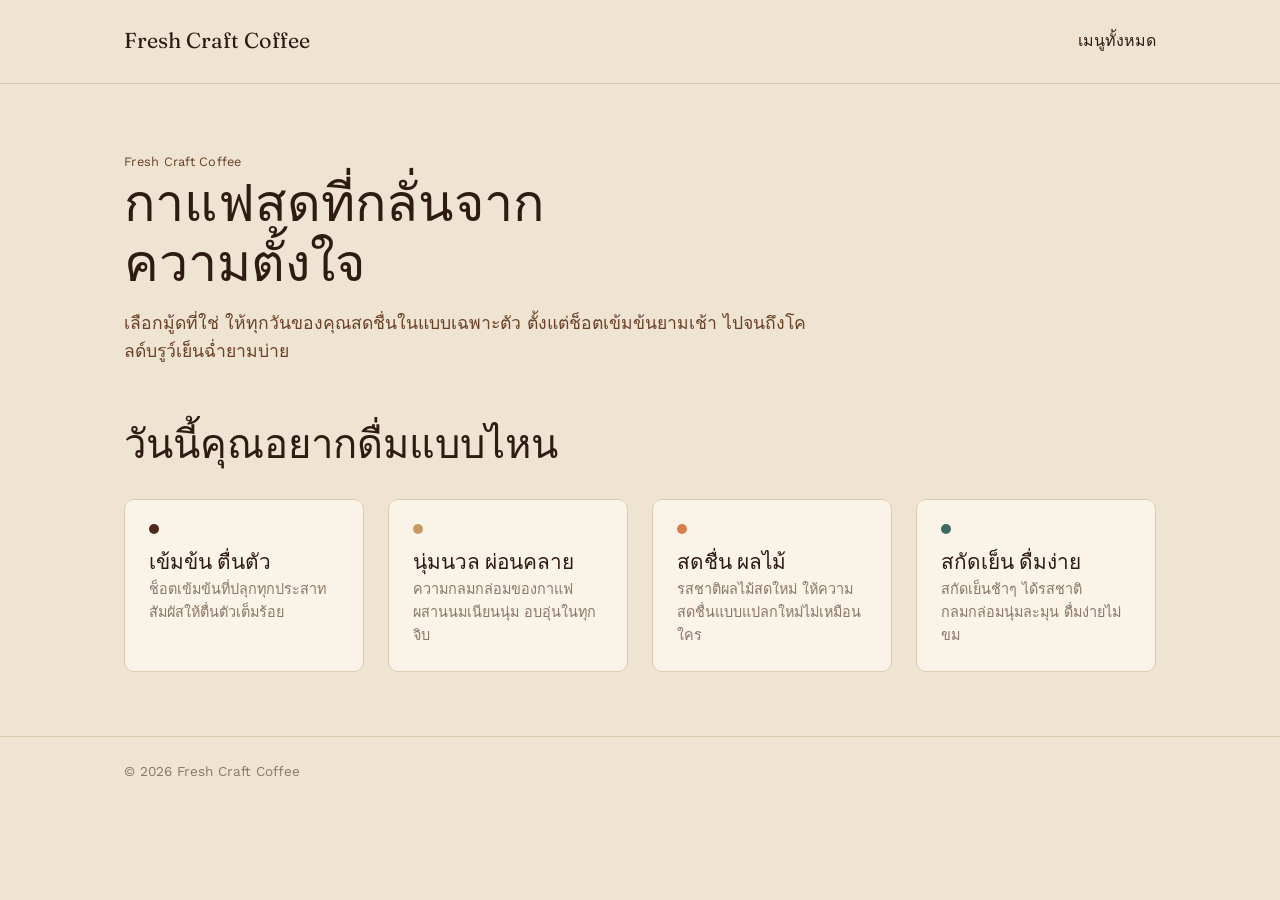
<file: index.html>
<!DOCTYPE html>
<html lang="th">
<head>
  <meta charset="UTF-8">
  <meta name="viewport" content="width=device-width, initial-scale=1.0">
  <title>Fresh Craft Coffee — กาแฟสดตามอารมณ์ของวัน</title>
  <meta name="description" content="Fresh Craft Coffee กาแฟสดที่กลั่นจากความตั้งใจ เลือกมู้ดที่ใช่ให้ทุกวันของคุณสดชื่นในแบบเฉพาะตัว">
  <link rel="stylesheet" href="style.css">
</head>
<body>

  <header class="site-header">
    <div class="container">
      <a href="index.html" class="brand-mark">Fresh Craft Coffee</a>
      <nav>
        <a href="product.html">เมนูทั้งหมด</a>
      </nav>
    </div>
  </header>

  <main>
    <section class="hero">
      <div class="container">
        <span class="eyebrow">Fresh Craft Coffee</span>
        <h1>กาแฟสดที่กลั่นจากความตั้งใจ</h1>
        <p>เลือกมู้ดที่ใช่ ให้ทุกวันของคุณสดชื่นในแบบเฉพาะตัว ตั้งแต่ช็อตเข้มข้นยามเช้า ไปจนถึงโคลด์บรูว์เย็นฉ่ำยามบ่าย</p>
      </div>
    </section>

    <section aria-labelledby="mood-heading">
      <div class="container">
        <h2 id="mood-heading">วันนี้คุณอยากดื่มแบบไหน</h2>

        <div class="mood-grid">
          <a class="mood-card" data-mood="espresso" href="product.html?mood=espresso">
            <span class="mood-card__dot"></span>
            <h3 class="mood-card__title">เข้มข้น ตื่นตัว</h3>
            <p class="mood-card__desc">ช็อตเข้มข้นที่ปลุกทุกประสาทสัมผัสให้ตื่นตัวเต็มร้อย</p>
          </a>

          <a class="mood-card" data-mood="latte" href="product.html?mood=latte">
            <span class="mood-card__dot"></span>
            <h3 class="mood-card__title">นุ่มนวล ผ่อนคลาย</h3>
            <p class="mood-card__desc">ความกลมกล่อมของกาแฟผสานนมเนียนนุ่ม อบอุ่นในทุกจิบ</p>
          </a>

          <a class="mood-card" data-mood="fruity" href="product.html?mood=fruity">
            <span class="mood-card__dot"></span>
            <h3 class="mood-card__title">สดชื่น ผลไม้</h3>
            <p class="mood-card__desc">รสชาติผลไม้สดใหม่ ให้ความสดชื่นแบบแปลกใหม่ไม่เหมือนใคร</p>
          </a>

          <a class="mood-card" data-mood="coldbrew" href="product.html?mood=coldbrew">
            <span class="mood-card__dot"></span>
            <h3 class="mood-card__title">สกัดเย็น ดื่มง่าย</h3>
            <p class="mood-card__desc">สกัดเย็นช้าๆ ได้รสชาติกลมกล่อมนุ่มละมุน ดื่มง่ายไม่ขม</p>
          </a>
        </div>
      </div>
    </section>
  </main>

  <footer class="site-footer">
    <div class="container">
      &copy; 2026 Fresh Craft Coffee
    </div>
  </footer>

</body>
</html>
</file>
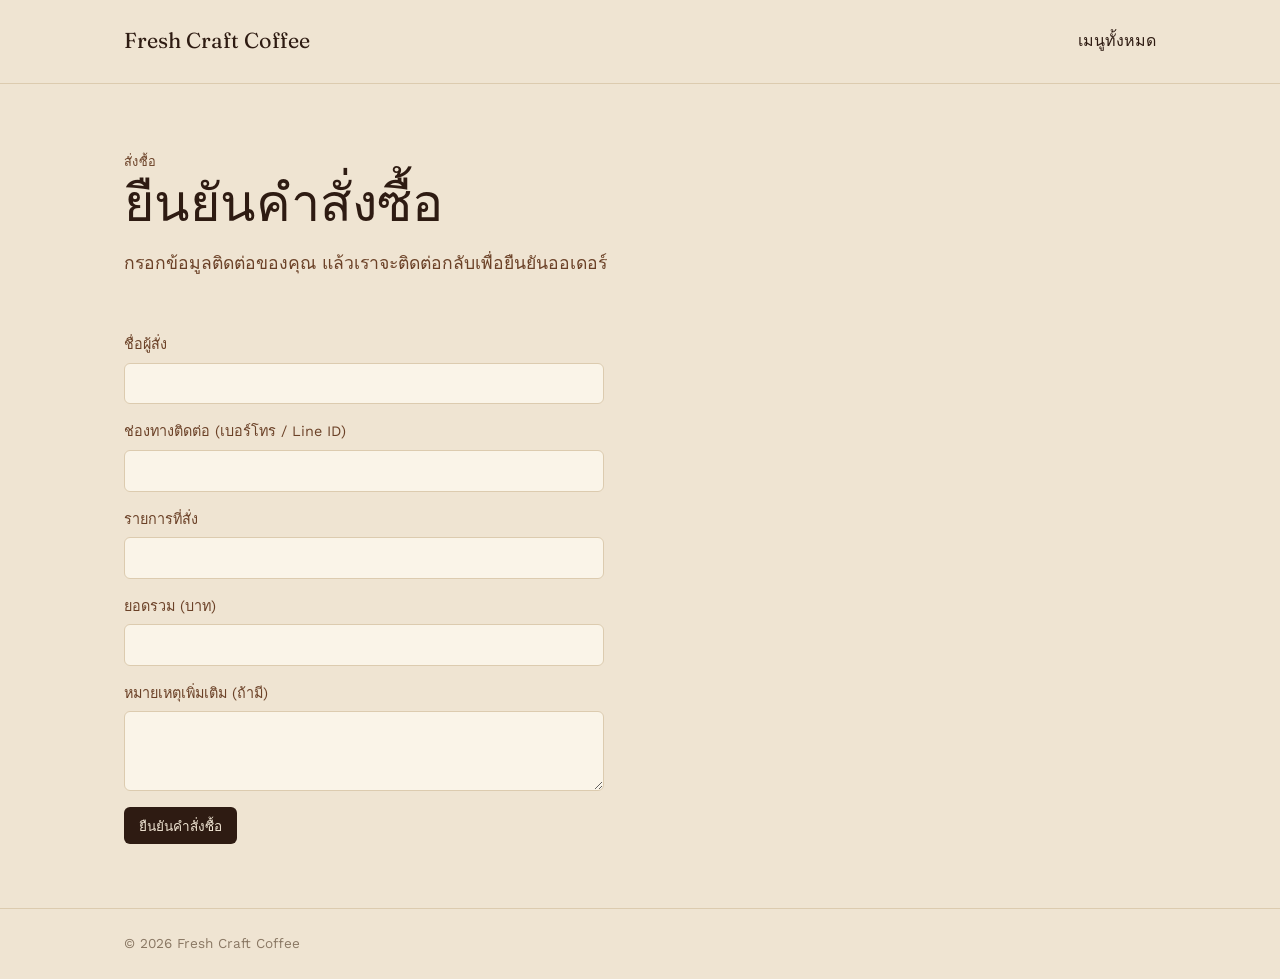
<file: order.html>
<!DOCTYPE html>
<html lang="th">
<head>
  <meta charset="UTF-8">
  <meta name="viewport" content="width=device-width, initial-scale=1.0">
  <title>ยืนยันคำสั่งซื้อ — Fresh Craft Coffee</title>
  <meta name="description" content="กรอกข้อมูลเพื่อยืนยันคำสั่งซื้อกาแฟสด Fresh Craft Coffee">
  <link rel="stylesheet" href="style.css">
</head>
<body>

  <header class="site-header">
    <div class="container">
      <a href="index.html" class="brand-mark">Fresh Craft Coffee</a>
      <nav>
        <a href="product.html">เมนูทั้งหมด</a>
      </nav>
    </div>
  </header>

  <main>
    <section class="hero">
      <div class="container">
        <span class="eyebrow">สั่งซื้อ</span>
        <h1>ยืนยันคำสั่งซื้อ</h1>
        <p>กรอกข้อมูลติดต่อของคุณ แล้วเราจะติดต่อกลับเพื่อยืนยันออเดอร์</p>
      </div>
    </section>

    <section>
      <div class="container">
        <form id="orderForm" class="order-form" novalidate>
          <div class="form-field">
            <label for="customerName">ชื่อผู้สั่ง</label>
            <input type="text" id="customerName" name="customerName" required autocomplete="name">
          </div>

          <div class="form-field">
            <label for="contact">ช่องทางติดต่อ (เบอร์โทร / Line ID)</label>
            <input type="text" id="contact" name="contact" required autocomplete="tel">
          </div>

          <div class="form-field">
            <label for="items">รายการที่สั่ง</label>
            <input type="text" id="items" name="items" required>
          </div>

          <div class="form-field">
            <label for="total">ยอดรวม (บาท)</label>
            <input type="text" id="total" name="total" required inputmode="numeric">
          </div>

          <div class="form-field">
            <label for="note">หมายเหตุเพิ่มเติม (ถ้ามี)</label>
            <textarea id="note" name="note" rows="3"></textarea>
          </div>

          <button type="submit" class="btn">ยืนยันคำสั่งซื้อ</button>
        </form>
      </div>
    </section>
  </main>

  <footer class="site-footer">
    <div class="container">
      &copy; 2026 Fresh Craft Coffee
    </div>
  </footer>

  <script src="script.js"></script>
</body>
</html>
</file>
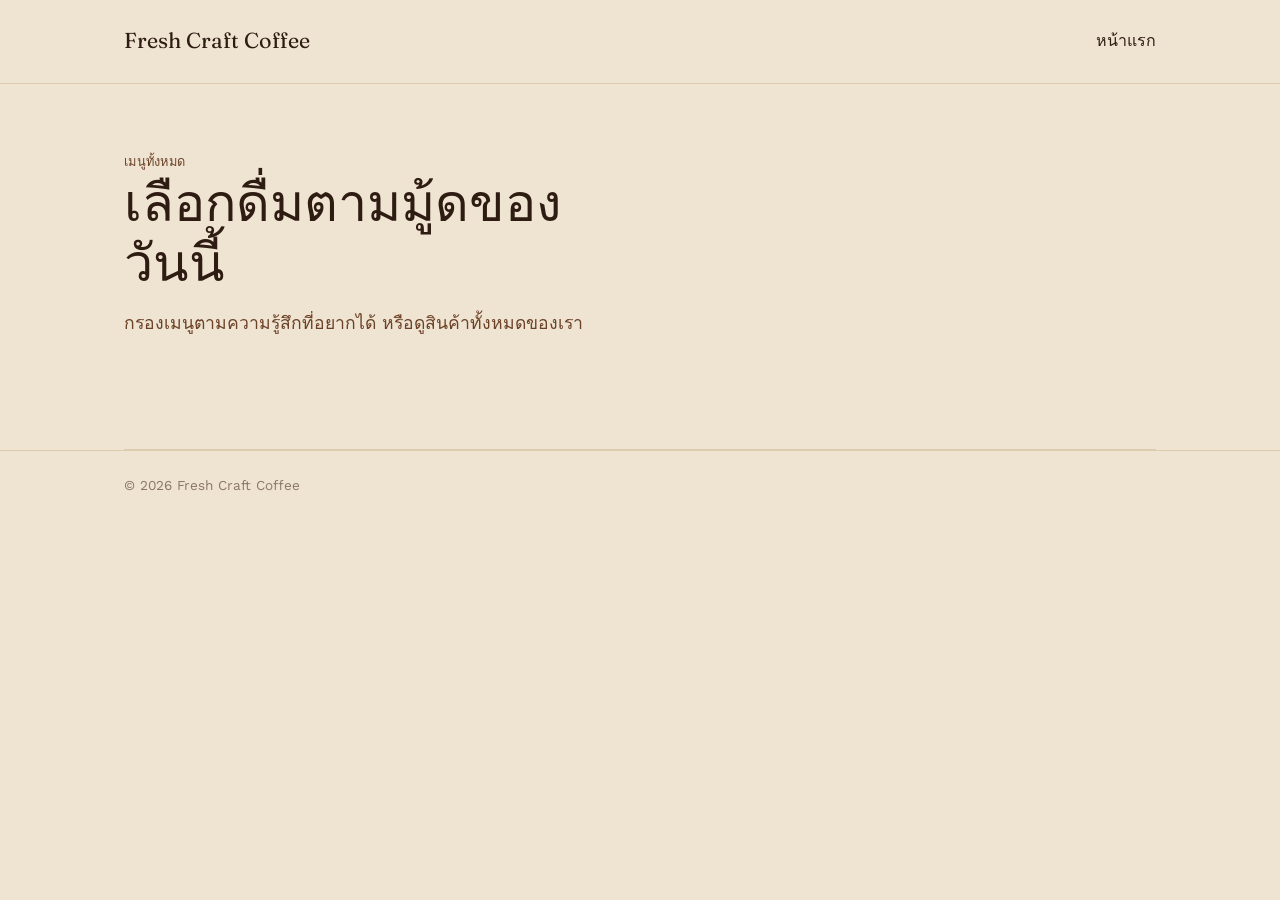
<file: product.html>
<!DOCTYPE html>
<html lang="th">
<head>
  <meta charset="UTF-8">
  <meta name="viewport" content="width=device-width, initial-scale=1.0">
  <title>เมนูทั้งหมด — Fresh Craft Coffee</title>
  <meta name="description" content="เลือกเมนูกาแฟสด Fresh Craft Coffee ตามมู้ดที่ใช่สำหรับคุณ">
  <link rel="stylesheet" href="style.css">
</head>
<body>

  <header class="site-header">
    <div class="container">
      <a href="index.html" class="brand-mark">Fresh Craft Coffee</a>
      <nav>
        <a href="index.html">หน้าแรก</a>
      </nav>
    </div>
  </header>

  <main>
    <section class="hero">
      <div class="container">
        <span class="eyebrow">เมนูทั้งหมด</span>
        <h1>เลือกดื่มตามมู้ดของวันนี้</h1>
        <p>กรองเมนูตามความรู้สึกที่อยากได้ หรือดูสินค้าทั้งหมดของเรา</p>
      </div>
    </section>

    <section>
      <div class="container">
        <div id="filter-bar" class="mood-nav" role="tablist" aria-label="กรองตามมู้ด"></div>
        <div id="product-list"></div>
      </div>
    </section>
  </main>

  <footer class="site-footer">
    <div class="container">
      &copy; 2026 Fresh Craft Coffee
    </div>
  </footer>

  <script src="script.js"></script>
</body>
</html>
</file>
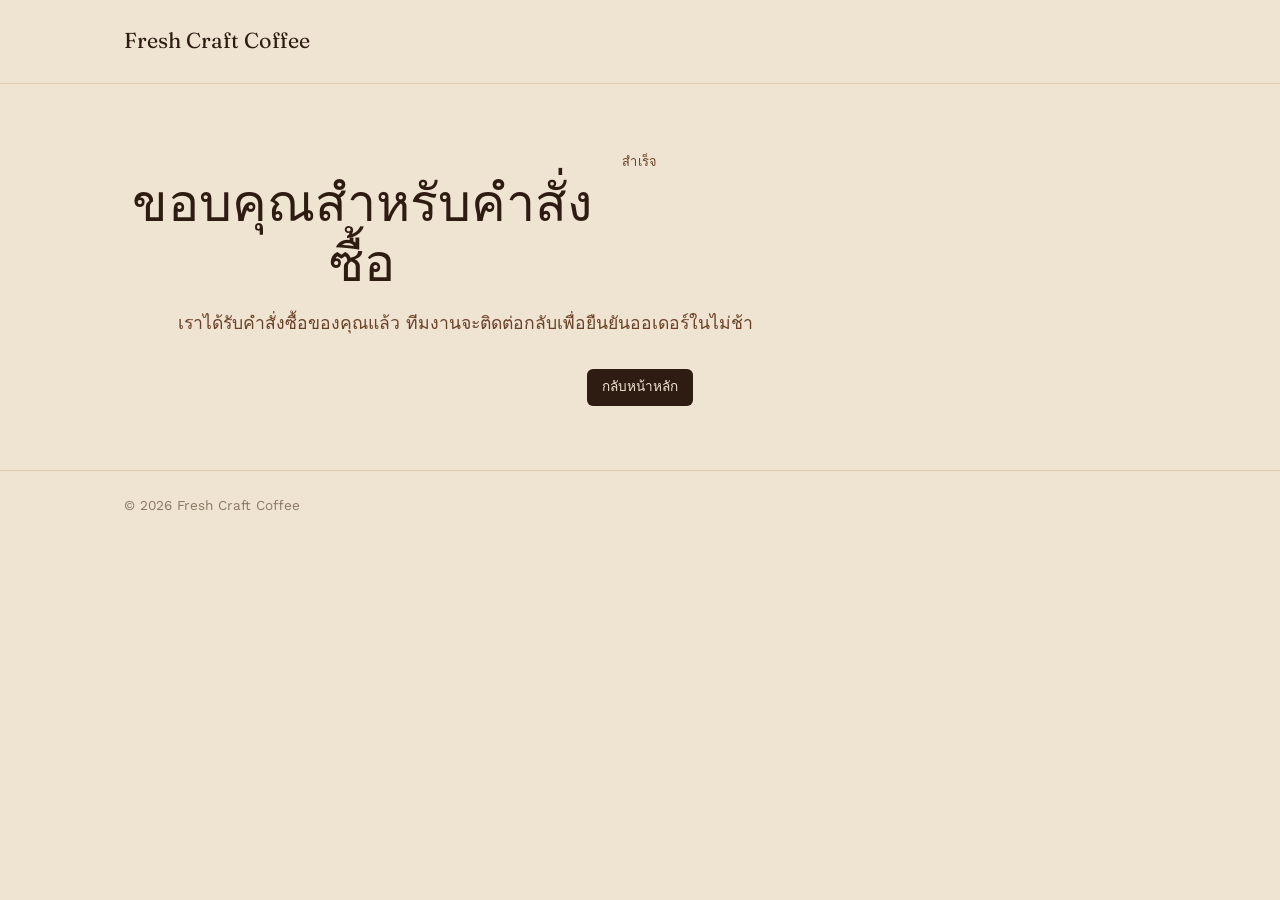
<file: thankyou.html>
<!DOCTYPE html>
<html lang="th">
<head>
  <meta charset="UTF-8">
  <meta name="viewport" content="width=device-width, initial-scale=1.0">
  <title>ขอบคุณสำหรับคำสั่งซื้อ — Fresh Craft Coffee</title>
  <link rel="stylesheet" href="style.css">
</head>
<body>

  <header class="site-header">
    <div class="container">
      <a href="index.html" class="brand-mark">Fresh Craft Coffee</a>
    </div>
  </header>

  <main>
    <section class="hero thankyou">
      <div class="container">
        <span class="eyebrow">สำเร็จ</span>
        <h1>ขอบคุณสำหรับคำสั่งซื้อ</h1>
        <p>เราได้รับคำสั่งซื้อของคุณแล้ว ทีมงานจะติดต่อกลับเพื่อยืนยันออเดอร์ในไม่ช้า</p>
        <a href="index.html" class="btn">กลับหน้าหลัก</a>
      </div>
    </section>
  </main>

  <footer class="site-footer">
    <div class="container">
      &copy; 2026 Fresh Craft Coffee
    </div>
  </footer>

</body>
</html>
</file>
<file: style.css>
/* ==========================================================================
   Fresh Craft Coffee — Stylesheet
   Palette: คั่วอ่อนถึงคั่วเข้ม (cream → roast → espresso)
   ========================================================================== */

@import url('https://fonts.googleapis.com/css2?family=Fraunces:opsz,wght@9..144,400;9..144,500;9..144,600&family=Work+Sans:wght@400;500;600&display=swap');

:root {
  /* Color tokens */
  --color-cream:        #EFE4D2;  /* พื้นหลังหลัก โทนกระดาษคราฟท์ */
  --color-surface:      #FAF4E8;  /* พื้นผิวการ์ด/บล็อก */
  --color-espresso:     #2E1B12;  /* น้ำตาลเข้มเกือบดำ ใช้เป็นสีตัวอักษรหลัก */
  --color-roast:        #6B4127;  /* น้ำตาลคั่วกลาง ใช้กับ border, ป้ายกำกับ */
  --color-caramel:      #BD7A34;  /* คาราเมล ใช้เป็นสี accent/CTA */
  --color-muted:        #8A7864;  /* ข้อความรอง */
  --color-line:         #DCCBAF; /* เส้นแบ่ง */

  /* Mood accents */
  --mood-espresso:      #4A2B1B;
  --mood-latte:         #C79A63;
  --mood-fruity:        #D97D4C;
  --mood-coldbrew:      #3E6B63;

  /* Typography */
  --font-display: 'Fraunces', Georgia, serif;
  --font-body: 'Work Sans', -apple-system, BlinkMacSystemFont, sans-serif;

  --step-0: 1rem;
  --step-1: 1.25rem;
  --step-2: 1.75rem;
  --step-3: 2.5rem;
  --step-4: 3.25rem;

  --radius-s: 6px;
  --radius-m: 10px;

  --space-1: 0.5rem;
  --space-2: 1rem;
  --space-3: 1.5rem;
  --space-4: 2.5rem;
  --space-5: 4rem;
}

/* --------------------------------------------------------------------------
   Reset & base
   -------------------------------------------------------------------------- */
*, *::before, *::after { box-sizing: border-box; }

html { -webkit-text-size-adjust: 100%; }

body {
  margin: 0;
  background-color: var(--color-cream);
  color: var(--color-espresso);
  font-family: var(--font-body);
  font-size: var(--step-0);
  line-height: 1.6;
  -webkit-font-smoothing: antialiased;
}

img { max-width: 100%; display: block; }

a {
  color: inherit;
  text-decoration: none;
}

/* --------------------------------------------------------------------------
   Typography
   -------------------------------------------------------------------------- */
h1, h2, h3 {
  font-family: var(--font-display);
  color: var(--color-espresso);
  line-height: 1.15;
  margin: 0 0 var(--space-2);
  font-weight: 500;
}

h1 { font-size: var(--step-4); }
h2 { font-size: var(--step-3); }
h3 { font-size: var(--step-2); }

p { margin: 0 0 var(--space-2); max-width: 62ch; }

.eyebrow {
  font-family: var(--font-body);
  font-size: 0.8rem;
  color: var(--color-roast);
  letter-spacing: 0.02em;
}

/* --------------------------------------------------------------------------
   Layout shell
   -------------------------------------------------------------------------- */
.container {
  width: 100%;
  max-width: 1080px;
  margin-inline: auto;
  padding-inline: var(--space-3);
}

.site-header {
  padding: var(--space-3) 0;
  border-bottom: 1px solid var(--color-line);
}

.site-header .container {
  display: flex;
  align-items: center;
  justify-content: space-between;
  gap: var(--space-2);
}

.brand-mark {
  font-family: var(--font-display);
  font-size: 1.35rem;
  color: var(--color-espresso);
}

.hero {
  padding: var(--space-5) 0 var(--space-4);
}

.hero h1 {
  max-width: 14ch;
}

.hero p {
  color: var(--color-roast);
  font-size: 1.1rem;
}

/* --------------------------------------------------------------------------
   Mood grid (หน้า index — การ์ดแนะนำ 4 mood)
   -------------------------------------------------------------------------- */
.mood-grid {
  display: grid;
  grid-template-columns: repeat(auto-fit, minmax(220px, 1fr));
  gap: var(--space-3);
  padding: var(--space-2) 0 var(--space-5);
}

.mood-card {
  display: block;
  padding: var(--space-3);
  border: 1px solid var(--color-line);
  border-radius: var(--radius-m);
  background: var(--color-surface);
  transition: border-color 0.15s ease, transform 0.15s ease;
}

.mood-card:hover {
  border-color: var(--color-roast);
  transform: translateY(-2px);
}

.mood-card__dot {
  display: inline-block;
  width: 10px;
  height: 10px;
  border-radius: 50%;
  margin-bottom: var(--space-1);
  background: var(--dot-color, var(--color-caramel));
}

.mood-card[data-mood="espresso"] { --dot-color: var(--mood-espresso); }
.mood-card[data-mood="latte"]    { --dot-color: var(--mood-latte); }
.mood-card[data-mood="fruity"]   { --dot-color: var(--mood-fruity); }
.mood-card[data-mood="coldbrew"] { --dot-color: var(--mood-coldbrew); }

.mood-card__title {
  font-family: var(--font-display);
  font-size: 1.3rem;
  margin: 0 0 0.25rem;
}

.mood-card__desc {
  color: var(--color-muted);
  font-size: 0.9rem;
  margin: 0;
}

/* --------------------------------------------------------------------------
   สถานะของรายการสินค้า (ใช้จาก script.js)
   -------------------------------------------------------------------------- */
.loading-msg,
.empty-msg {
  color: var(--color-muted);
  font-size: 0.95rem;
  padding: var(--space-3) 0;
}

/* --------------------------------------------------------------------------
   Order form (order.html)
   -------------------------------------------------------------------------- */
.order-form {
  display: flex;
  flex-direction: column;
  gap: var(--space-2);
  max-width: 480px;
  padding-bottom: var(--space-5);
}

.form-field {
  display: flex;
  flex-direction: column;
  gap: 0.4rem;
}

.form-field label {
  font-size: 0.9rem;
  color: var(--color-roast);
}

.form-field input,
.form-field textarea {
  font-family: var(--font-body);
  font-size: 1rem;
  padding: 0.65em 0.8em;
  border: 1px solid var(--color-line);
  border-radius: var(--radius-s);
  background: var(--color-surface);
  color: var(--color-espresso);
}

.form-field input:focus,
.form-field textarea:focus {
  border-color: var(--color-roast);
  outline: none;
}

.order-form .btn {
  align-self: flex-start;
  border: none;
}

.order-form .btn:disabled {
  opacity: 0.6;
  cursor: not-allowed;
}

/* --------------------------------------------------------------------------
   Thank-you page (thankyou.html)
   -------------------------------------------------------------------------- */
.hero.thankyou {
  text-align: center;
  padding-bottom: var(--space-5);
}

.hero.thankyou .btn {
  display: inline-block;
  margin-top: var(--space-2);
}

/* --------------------------------------------------------------------------
   Orders table (admin.html)
   -------------------------------------------------------------------------- */
.table-wrap {
  overflow-x: auto;
  padding-bottom: var(--space-5);
}

#ordersTable {
  width: 100%;
  border-collapse: collapse;
  font-size: 0.9rem;
  min-width: 640px;
}

#ordersTable th,
#ordersTable td {
  text-align: left;
  padding: 0.7em 0.9em;
  border-bottom: 1px solid var(--color-line);
  white-space: nowrap;
}

#ordersTable thead th {
  font-family: var(--font-display);
  font-weight: 500;
  color: var(--color-espresso);
  border-bottom: 2px solid var(--color-roast);
}

#ordersTable tbody tr:hover {
  background: var(--color-surface);
}

/* --------------------------------------------------------------------------
   Mood filter / tabs
   -------------------------------------------------------------------------- */
.mood-nav {
  display: flex;
  flex-wrap: wrap;
  gap: var(--space-1);
  padding: var(--space-2) 0 var(--space-4);
  border-bottom: 1px solid var(--color-line);
}

.mood-chip {
  display: inline-flex;
  align-items: center;
  gap: 0.4em;
  padding: 0.5em 1em;
  border: 1px solid var(--color-line);
  border-radius: 999px;
  font-size: 0.9rem;
  color: var(--color-roast);
  background: var(--color-surface);
  cursor: pointer;
  transition: border-color 0.15s ease, color 0.15s ease;
}

.mood-chip::before {
  content: '';
  width: 8px;
  height: 8px;
  border-radius: 50%;
  background: var(--dot-color, var(--color-caramel));
}

.mood-chip[data-mood="espresso"] { --dot-color: var(--mood-espresso); }
.mood-chip[data-mood="latte"]    { --dot-color: var(--mood-latte); }
.mood-chip[data-mood="fruity"]   { --dot-color: var(--mood-fruity); }
.mood-chip[data-mood="coldbrew"] { --dot-color: var(--mood-coldbrew); }

.mood-chip:hover,
.mood-chip[aria-selected="true"] {
  border-color: var(--color-roast);
  color: var(--color-espresso);
}

/* --------------------------------------------------------------------------
   Product grid
   -------------------------------------------------------------------------- */
.product-grid {
  display: grid;
  grid-template-columns: repeat(auto-fill, minmax(240px, 1fr));
  gap: var(--space-3);
  padding: var(--space-4) 0 var(--space-5);
}

.product-card {
  background: var(--color-surface);
  border: 1px solid var(--color-line);
  border-radius: var(--radius-m);
  overflow: hidden;
  display: flex;
  flex-direction: column;
}

.product-card__image {
  aspect-ratio: 4 / 3;
  background-color: var(--color-cream);
  overflow: hidden;
}

.product-card__image img {
  width: 100%;
  height: 100%;
  object-fit: cover;
}

.product-card__body {
  padding: var(--space-2) var(--space-2) var(--space-3);
  display: flex;
  flex-direction: column;
  gap: 0.5rem;
  flex: 1;
}

.product-card__mood {
  font-size: 0.75rem;
  color: var(--color-roast);
  display: inline-flex;
  align-items: center;
  gap: 0.4em;
}

.product-card__mood::before {
  content: '';
  width: 7px;
  height: 7px;
  border-radius: 50%;
  background: var(--dot-color, var(--color-caramel));
}

.product-card[data-mood="espresso"] .product-card__mood { --dot-color: var(--mood-espresso); }
.product-card[data-mood="latte"] .product-card__mood    { --dot-color: var(--mood-latte); }
.product-card[data-mood="fruity"] .product-card__mood   { --dot-color: var(--mood-fruity); }
.product-card[data-mood="coldbrew"] .product-card__mood { --dot-color: var(--mood-coldbrew); }

.product-card__name {
  font-family: var(--font-display);
  font-size: 1.15rem;
  color: var(--color-espresso);
}

.product-card__desc {
  font-size: 0.9rem;
  color: var(--color-muted);
  margin: 0;
}

.product-card__footer {
  margin-top: auto;
  display: flex;
  align-items: center;
  justify-content: space-between;
  padding-top: var(--space-1);
}

.product-card__price {
  font-family: var(--font-display);
  font-size: 1.1rem;
  color: var(--color-espresso);
}

.product-card__price::after {
  content: ' บาท';
  font-family: var(--font-body);
  font-size: 0.75rem;
  color: var(--color-muted);
}

.btn {
  display: inline-block;
  padding: 0.55em 1.1em;
  background: var(--color-espresso);
  color: var(--color-cream);
  border: none;
  border-radius: var(--radius-s);
  font-family: var(--font-body);
  font-size: 0.85rem;
  cursor: pointer;
  transition: background 0.15s ease;
}

.btn:hover { background: var(--color-roast); }

/* --------------------------------------------------------------------------
   Footer
   -------------------------------------------------------------------------- */
.site-footer {
  border-top: 1px solid var(--color-line);
  padding: var(--space-3) 0;
  color: var(--color-muted);
  font-size: 0.85rem;
}

/* --------------------------------------------------------------------------
   Responsive
   -------------------------------------------------------------------------- */
@media (max-width: 640px) {
  :root {
    --step-4: 2.4rem;
    --step-3: 1.8rem;
    --step-2: 1.4rem;
  }

  .site-header .container { flex-wrap: wrap; }
  .product-grid { grid-template-columns: repeat(auto-fill, minmax(160px, 1fr)); gap: var(--space-2); }
  .container { padding-inline: var(--space-2); }
}

/* --------------------------------------------------------------------------
   Accessibility
   -------------------------------------------------------------------------- */
:focus-visible {
  outline: 2px solid var(--color-caramel);
  outline-offset: 2px;
}

@media (prefers-reduced-motion: reduce) {
  * { transition: none !important; animation: none !important; }
}
/* ==========================================================================
   Fresh Craft Coffee — Stylesheet
   Palette: คั่วอ่อนถึงคั่วเข้ม (cream → roast → espresso)
   ========================================================================== */

@import url('https://fonts.googleapis.com/css2?family=Fraunces:opsz,wght@9..144,400;9..144,500;9..144,600&family=Work+Sans:wght@400;500;600&display=swap');

:root {
  /* Color tokens */
  --color-cream:        #EFE4D2;  /* พื้นหลังหลัก โทนกระดาษคราฟท์ */
  --color-surface:      #FAF4E8;  /* พื้นผิวการ์ด/บล็อก */
  --color-espresso:     #2E1B12;  /* น้ำตาลเข้มเกือบดำ ใช้เป็นสีตัวอักษรหลัก */
  --color-roast:        #6B4127;  /* น้ำตาลคั่วกลาง ใช้กับ border, ป้ายกำกับ */
  --color-caramel:      #BD7A34;  /* คาราเมล ใช้เป็นสี accent/CTA */
  --color-muted:        #8A7864;  /* ข้อความรอง */
  --color-line:         #DCCBAF; /* เส้นแบ่ง */

  /* Mood accents */
  --mood-espresso:      #4A2B1B;
  --mood-latte:         #C79A63;
  --mood-fruity:        #D97D4C;
  --mood-coldbrew:      #3E6B63;

  /* Typography */
  --font-display: 'Fraunces', Georgia, serif;
  --font-body: 'Work Sans', -apple-system, BlinkMacSystemFont, sans-serif;

  --step-0: 1rem;
  --step-1: 1.25rem;
  --step-2: 1.75rem;
  --step-3: 2.5rem;
  --step-4: 3.25rem;

  --radius-s: 6px;
  --radius-m: 10px;

  --space-1: 0.5rem;
  --space-2: 1rem;
  --space-3: 1.5rem;
  --space-4: 2.5rem;
  --space-5: 4rem;
}

/* --------------------------------------------------------------------------
   Reset & base
   -------------------------------------------------------------------------- */
*, *::before, *::after { box-sizing: border-box; }

html { -webkit-text-size-adjust: 100%; }

body {
  margin: 0;
  background-color: var(--color-cream);
  color: var(--color-espresso);
  font-family: var(--font-body);
  font-size: var(--step-0);
  line-height: 1.6;
  -webkit-font-smoothing: antialiased;
}

img { max-width: 100%; display: block; }

a {
  color: inherit;
  text-decoration: none;
}

/* --------------------------------------------------------------------------
   Typography
   -------------------------------------------------------------------------- */
h1, h2, h3 {
  font-family: var(--font-display);
  color: var(--color-espresso);
  line-height: 1.15;
  margin: 0 0 var(--space-2);
  font-weight: 500;
}

h1 { font-size: var(--step-4); }
h2 { font-size: var(--step-3); }
h3 { font-size: var(--step-2); }

p { margin: 0 0 var(--space-2); max-width: 62ch; }

.eyebrow {
  font-family: var(--font-body);
  font-size: 0.8rem;
  color: var(--color-roast);
  letter-spacing: 0.02em;
}

/* --------------------------------------------------------------------------
   Layout shell
   -------------------------------------------------------------------------- */
.container {
  width: 100%;
  max-width: 1080px;
  margin-inline: auto;
  padding-inline: var(--space-3);
}

.site-header {
  padding: var(--space-3) 0;
  border-bottom: 1px solid var(--color-line);
}

.site-header .container {
  display: flex;
  align-items: center;
  justify-content: space-between;
  gap: var(--space-2);
}

.brand-mark {
  font-family: var(--font-display);
  font-size: 1.35rem;
  color: var(--color-espresso);
}

.hero {
  padding: var(--space-5) 0 var(--space-4);
}

.hero h1 {
  max-width: 14ch;
}

.hero p {
  color: var(--color-roast);
  font-size: 1.1rem;
}

/* --------------------------------------------------------------------------
   Mood grid (หน้า index — การ์ดแนะนำ 4 mood)
   -------------------------------------------------------------------------- */
.mood-grid {
  display: grid;
  grid-template-columns: repeat(auto-fit, minmax(220px, 1fr));
  gap: var(--space-3);
  padding: var(--space-2) 0 var(--space-5);
}

.mood-card {
  display: block;
  padding: var(--space-3);
  border: 1px solid var(--color-line);
  border-radius: var(--radius-m);
  background: var(--color-surface);
  transition: border-color 0.15s ease, transform 0.15s ease;
}

.mood-card:hover {
  border-color: var(--color-roast);
  transform: translateY(-2px);
}

.mood-card__dot {
  display: inline-block;
  width: 10px;
  height: 10px;
  border-radius: 50%;
  margin-bottom: var(--space-1);
  background: var(--dot-color, var(--color-caramel));
}

.mood-card[data-mood="espresso"] { --dot-color: var(--mood-espresso); }
.mood-card[data-mood="latte"]    { --dot-color: var(--mood-latte); }
.mood-card[data-mood="fruity"]   { --dot-color: var(--mood-fruity); }
.mood-card[data-mood="coldbrew"] { --dot-color: var(--mood-coldbrew); }

.mood-card__title {
  font-family: var(--font-display);
  font-size: 1.3rem;
  margin: 0 0 0.25rem;
}

.mood-card__desc {
  color: var(--color-muted);
  font-size: 0.9rem;
  margin: 0;
}

/* --------------------------------------------------------------------------
   สถานะของรายการสินค้า (ใช้จาก script.js)
   -------------------------------------------------------------------------- */
.loading-msg,
.empty-msg {
  color: var(--color-muted);
  font-size: 0.95rem;
  padding: var(--space-3) 0;
}

/* --------------------------------------------------------------------------
   Order form (order.html)
   -------------------------------------------------------------------------- */
.order-form {
  display: flex;
  flex-direction: column;
  gap: var(--space-2);
  max-width: 480px;
  padding-bottom: var(--space-5);
}

.form-field {
  display: flex;
  flex-direction: column;
  gap: 0.4rem;
}

.form-field label {
  font-size: 0.9rem;
  color: var(--color-roast);
}

.form-field input,
.form-field textarea {
  font-family: var(--font-body);
  font-size: 1rem;
  padding: 0.65em 0.8em;
  border: 1px solid var(--color-line);
  border-radius: var(--radius-s);
  background: var(--color-surface);
  color: var(--color-espresso);
}

.form-field input:focus,
.form-field textarea:focus {
  border-color: var(--color-roast);
  outline: none;
}

.order-form .btn {
  align-self: flex-start;
  border: none;
}

.order-form .btn:disabled {
  opacity: 0.6;
  cursor: not-allowed;
}

/* --------------------------------------------------------------------------
   Thank-you page (thankyou.html)
   -------------------------------------------------------------------------- */
.hero.thankyou {
  text-align: center;
  padding-bottom: var(--space-5);
}

.hero.thankyou .btn {
  display: inline-block;
  margin-top: var(--space-2);
}

/* --------------------------------------------------------------------------
   Orders table (admin.html)
   -------------------------------------------------------------------------- */
.table-wrap {
  overflow-x: auto;
  padding-bottom: var(--space-5);
}

#ordersTable {
  width: 100%;
  border-collapse: collapse;
  font-size: 0.9rem;
  min-width: 640px;
}

#ordersTable th,
#ordersTable td {
  text-align: left;
  padding: 0.7em 0.9em;
  border-bottom: 1px solid var(--color-line);
  white-space: nowrap;
}

#ordersTable thead th {
  font-family: var(--font-display);
  font-weight: 500;
  color: var(--color-espresso);
  border-bottom: 2px solid var(--color-roast);
}

#ordersTable tbody tr:hover {
  background: var(--color-surface);
}

/* --------------------------------------------------------------------------
   Mood filter / tabs
   -------------------------------------------------------------------------- */
.mood-nav {
  display: flex;
  flex-wrap: wrap;
  gap: var(--space-1);
  padding: var(--space-2) 0 var(--space-4);
  border-bottom: 1px solid var(--color-line);
}

.mood-chip {
  display: inline-flex;
  align-items: center;
  gap: 0.4em;
  padding: 0.5em 1em;
  border: 1px solid var(--color-line);
  border-radius: 999px;
  font-size: 0.9rem;
  color: var(--color-roast);
  background: var(--color-surface);
  cursor: pointer;
  transition: border-color 0.15s ease, color 0.15s ease;
}

.mood-chip::before {
  content: '';
  width: 8px;
  height: 8px;
  border-radius: 50%;
  background: var(--dot-color, var(--color-caramel));
}

.mood-chip[data-mood="espresso"] { --dot-color: var(--mood-espresso); }
.mood-chip[data-mood="latte"]    { --dot-color: var(--mood-latte); }
.mood-chip[data-mood="fruity"]   { --dot-color: var(--mood-fruity); }
.mood-chip[data-mood="coldbrew"] { --dot-color: var(--mood-coldbrew); }

.mood-chip:hover,
.mood-chip[aria-selected="true"] {
  border-color: var(--color-roast);
  color: var(--color-espresso);
}

/* --------------------------------------------------------------------------
   Product grid
   -------------------------------------------------------------------------- */
.product-grid {
  display: grid;
  grid-template-columns: repeat(auto-fill, minmax(240px, 1fr));
  gap: var(--space-3);
  padding: var(--space-4) 0 var(--space-5);
}

.product-card {
  background: var(--color-surface);
  border: 1px solid var(--color-line);
  border-radius: var(--radius-m);
  overflow: hidden;
  display: flex;
  flex-direction: column;
}

.product-card__image {
  aspect-ratio: 4 / 3;
  background-color: var(--color-cream);
  overflow: hidden;
}

.product-card__image img {
  width: 100%;
  height: 100%;
  object-fit: cover;
}

.product-card__body {
  padding: var(--space-2) var(--space-2) var(--space-3);
  display: flex;
  flex-direction: column;
  gap: 0.5rem;
  flex: 1;
}

.product-card__mood {
  font-size: 0.75rem;
  color: var(--color-roast);
  display: inline-flex;
  align-items: center;
  gap: 0.4em;
}

.product-card__mood::before {
  content: '';
  width: 7px;
  height: 7px;
  border-radius: 50%;
  background: var(--dot-color, var(--color-caramel));
}

.product-card[data-mood="espresso"] .product-card__mood { --dot-color: var(--mood-espresso); }
.product-card[data-mood="latte"] .product-card__mood    { --dot-color: var(--mood-latte); }
.product-card[data-mood="fruity"] .product-card__mood   { --dot-color: var(--mood-fruity); }
.product-card[data-mood="coldbrew"] .product-card__mood { --dot-color: var(--mood-coldbrew); }

.product-card__name {
  font-family: var(--font-display);
  font-size: 1.15rem;
  color: var(--color-espresso);
}

.product-card__desc {
  font-size: 0.9rem;
  color: var(--color-muted);
  margin: 0;
}

.product-card__footer {
  margin-top: auto;
  display: flex;
  align-items: center;
  justify-content: space-between;
  padding-top: var(--space-1);
}

.product-card__price {
  font-family: var(--font-display);
  font-size: 1.1rem;
  color: var(--color-espresso);
}

.product-card__price::after {
  content: ' บาท';
  font-family: var(--font-body);
  font-size: 0.75rem;
  color: var(--color-muted);
}

.btn {
  display: inline-block;
  padding: 0.55em 1.1em;
  background: var(--color-espresso);
  color: var(--color-cream);
  border: none;
  border-radius: var(--radius-s);
  font-family: var(--font-body);
  font-size: 0.85rem;
  cursor: pointer;
  transition: background 0.15s ease;
}

.btn:hover { background: var(--color-roast); }

/* --------------------------------------------------------------------------
   Footer
   -------------------------------------------------------------------------- */
.site-footer {
  border-top: 1px solid var(--color-line);
  padding: var(--space-3) 0;
  color: var(--color-muted);
  font-size: 0.85rem;
}

/* --------------------------------------------------------------------------
   Responsive
   -------------------------------------------------------------------------- */
@media (max-width: 640px) {
  :root {
    --step-4: 2.4rem;
    --step-3: 1.8rem;
    --step-2: 1.4rem;
  }

  .site-header .container { flex-wrap: wrap; }
  .product-grid { grid-template-columns: repeat(auto-fill, minmax(160px, 1fr)); gap: var(--space-2); }
  .container { padding-inline: var(--space-2); }
}

/* --------------------------------------------------------------------------
   Accessibility
   -------------------------------------------------------------------------- */
:focus-visible {
  outline: 2px solid var(--color-caramel);
  outline-offset: 2px;
}

@media (prefers-reduced-motion: reduce) {
  * { transition: none !important; animation: none !important; }
}
/* ==========================================================================
   Fresh Craft Coffee — Stylesheet
   Palette: คั่วอ่อนถึงคั่วเข้ม (cream → roast → espresso)
   ========================================================================== */

@import url('https://fonts.googleapis.com/css2?family=Fraunces:opsz,wght@9..144,400;9..144,500;9..144,600&family=Work+Sans:wght@400;500;600&display=swap');

:root {
  /* Color tokens */
  --color-cream:        #EFE4D2;  /* พื้นหลังหลัก โทนกระดาษคราฟท์ */
  --color-surface:      #FAF4E8;  /* พื้นผิวการ์ด/บล็อก */
  --color-espresso:     #2E1B12;  /* น้ำตาลเข้มเกือบดำ ใช้เป็นสีตัวอักษรหลัก */
  --color-roast:        #6B4127;  /* น้ำตาลคั่วกลาง ใช้กับ border, ป้ายกำกับ */
  --color-caramel:      #BD7A34;  /* คาราเมล ใช้เป็นสี accent/CTA */
  --color-muted:        #8A7864;  /* ข้อความรอง */
  --color-line:         #DCCBAF; /* เส้นแบ่ง */

  /* Mood accents */
  --mood-espresso:      #4A2B1B;
  --mood-latte:         #C79A63;
  --mood-fruity:        #D97D4C;
  --mood-coldbrew:      #3E6B63;

  /* Typography */
  --font-display: 'Fraunces', Georgia, serif;
  --font-body: 'Work Sans', -apple-system, BlinkMacSystemFont, sans-serif;

  --step-0: 1rem;
  --step-1: 1.25rem;
  --step-2: 1.75rem;
  --step-3: 2.5rem;
  --step-4: 3.25rem;

  --radius-s: 6px;
  --radius-m: 10px;

  --space-1: 0.5rem;
  --space-2: 1rem;
  --space-3: 1.5rem;
  --space-4: 2.5rem;
  --space-5: 4rem;
}

/* --------------------------------------------------------------------------
   Reset & base
   -------------------------------------------------------------------------- */
*, *::before, *::after { box-sizing: border-box; }

html { -webkit-text-size-adjust: 100%; }

body {
  margin: 0;
  background-color: var(--color-cream);
  color: var(--color-espresso);
  font-family: var(--font-body);
  font-size: var(--step-0);
  line-height: 1.6;
  -webkit-font-smoothing: antialiased;
}

img { max-width: 100%; display: block; }

a {
  color: inherit;
  text-decoration: none;
}

/* --------------------------------------------------------------------------
   Typography
   -------------------------------------------------------------------------- */
h1, h2, h3 {
  font-family: var(--font-display);
  color: var(--color-espresso);
  line-height: 1.15;
  margin: 0 0 var(--space-2);
  font-weight: 500;
}

h1 { font-size: var(--step-4); }
h2 { font-size: var(--step-3); }
h3 { font-size: var(--step-2); }

p { margin: 0 0 var(--space-2); max-width: 62ch; }

.eyebrow {
  font-family: var(--font-body);
  font-size: 0.8rem;
  color: var(--color-roast);
  letter-spacing: 0.02em;
}

/* --------------------------------------------------------------------------
   Layout shell
   -------------------------------------------------------------------------- */
.container {
  width: 100%;
  max-width: 1080px;
  margin-inline: auto;
  padding-inline: var(--space-3);
}

.site-header {
  padding: var(--space-3) 0;
  border-bottom: 1px solid var(--color-line);
}

.site-header .container {
  display: flex;
  align-items: center;
  justify-content: space-between;
  gap: var(--space-2);
}

.brand-mark {
  font-family: var(--font-display);
  font-size: 1.35rem;
  color: var(--color-espresso);
}

.hero {
  padding: var(--space-5) 0 var(--space-4);
}

.hero h1 {
  max-width: 14ch;
}

.hero p {
  color: var(--color-roast);
  font-size: 1.1rem;
}

/* --------------------------------------------------------------------------
   Mood grid (หน้า index — การ์ดแนะนำ 4 mood)
   -------------------------------------------------------------------------- */
.mood-grid {
  display: grid;
  grid-template-columns: repeat(auto-fit, minmax(220px, 1fr));
  gap: var(--space-3);
  padding: var(--space-2) 0 var(--space-5);
}

.mood-card {
  display: block;
  padding: var(--space-3);
  border: 1px solid var(--color-line);
  border-radius: var(--radius-m);
  background: var(--color-surface);
  transition: border-color 0.15s ease, transform 0.15s ease;
}

.mood-card:hover {
  border-color: var(--color-roast);
  transform: translateY(-2px);
}

.mood-card__dot {
  display: inline-block;
  width: 10px;
  height: 10px;
  border-radius: 50%;
  margin-bottom: var(--space-1);
  background: var(--dot-color, var(--color-caramel));
}

.mood-card[data-mood="espresso"] { --dot-color: var(--mood-espresso); }
.mood-card[data-mood="latte"]    { --dot-color: var(--mood-latte); }
.mood-card[data-mood="fruity"]   { --dot-color: var(--mood-fruity); }
.mood-card[data-mood="coldbrew"] { --dot-color: var(--mood-coldbrew); }

.mood-card__title {
  font-family: var(--font-display);
  font-size: 1.3rem;
  margin: 0 0 0.25rem;
}

.mood-card__desc {
  color: var(--color-muted);
  font-size: 0.9rem;
  margin: 0;
}

/* --------------------------------------------------------------------------
   สถานะของรายการสินค้า (ใช้จาก script.js)
   -------------------------------------------------------------------------- */
.loading-msg,
.empty-msg {
  color: var(--color-muted);
  font-size: 0.95rem;
  padding: var(--space-3) 0;
}

/* --------------------------------------------------------------------------
   Order form (order.html)
   -------------------------------------------------------------------------- */
.order-form {
  display: flex;
  flex-direction: column;
  gap: var(--space-2);
  max-width: 480px;
  padding-bottom: var(--space-5);
}

.form-field {
  display: flex;
  flex-direction: column;
  gap: 0.4rem;
}

.form-field label {
  font-size: 0.9rem;
  color: var(--color-roast);
}

.form-field input,
.form-field textarea {
  font-family: var(--font-body);
  font-size: 1rem;
  padding: 0.65em 0.8em;
  border: 1px solid var(--color-line);
  border-radius: var(--radius-s);
  background: var(--color-surface);
  color: var(--color-espresso);
}

.form-field input:focus,
.form-field textarea:focus {
  border-color: var(--color-roast);
  outline: none;
}

.order-form .btn {
  align-self: flex-start;
  border: none;
}

.order-form .btn:disabled {
  opacity: 0.6;
  cursor: not-allowed;
}

/* --------------------------------------------------------------------------
   Thank-you page (thankyou.html)
   -------------------------------------------------------------------------- */
.hero.thankyou {
  text-align: center;
  padding-bottom: var(--space-5);
}

.hero.thankyou .btn {
  display: inline-block;
  margin-top: var(--space-2);
}

/* --------------------------------------------------------------------------
   Orders table (admin.html)
   -------------------------------------------------------------------------- */
.table-wrap {
  overflow-x: auto;
  padding-bottom: var(--space-5);
}

#ordersTable {
  width: 100%;
  border-collapse: collapse;
  font-size: 0.9rem;
  min-width: 640px;
}

#ordersTable th,
#ordersTable td {
  text-align: left;
  padding: 0.7em 0.9em;
  border-bottom: 1px solid var(--color-line);
  white-space: nowrap;
}

#ordersTable thead th {
  font-family: var(--font-display);
  font-weight: 500;
  color: var(--color-espresso);
  border-bottom: 2px solid var(--color-roast);
}

#ordersTable tbody tr:hover {
  background: var(--color-surface);
}

/* --------------------------------------------------------------------------
   Mood filter / tabs
   -------------------------------------------------------------------------- */
.mood-nav {
  display: flex;
  flex-wrap: wrap;
  gap: var(--space-1);
  padding: var(--space-2) 0 var(--space-4);
  border-bottom: 1px solid var(--color-line);
}

.mood-chip {
  display: inline-flex;
  align-items: center;
  gap: 0.4em;
  padding: 0.5em 1em;
  border: 1px solid var(--color-line);
  border-radius: 999px;
  font-size: 0.9rem;
  color: var(--color-roast);
  background: var(--color-surface);
  cursor: pointer;
  transition: border-color 0.15s ease, color 0.15s ease;
}

.mood-chip::before {
  content: '';
  width: 8px;
  height: 8px;
  border-radius: 50%;
  background: var(--dot-color, var(--color-caramel));
}

.mood-chip[data-mood="espresso"] { --dot-color: var(--mood-espresso); }
.mood-chip[data-mood="latte"]    { --dot-color: var(--mood-latte); }
.mood-chip[data-mood="fruity"]   { --dot-color: var(--mood-fruity); }
.mood-chip[data-mood="coldbrew"] { --dot-color: var(--mood-coldbrew); }

.mood-chip:hover,
.mood-chip[aria-selected="true"] {
  border-color: var(--color-roast);
  color: var(--color-espresso);
}

/* --------------------------------------------------------------------------
   Product grid
   -------------------------------------------------------------------------- */
.product-grid {
  display: grid;
  grid-template-columns: repeat(auto-fill, minmax(240px, 1fr));
  gap: var(--space-3);
  padding: var(--space-4) 0 var(--space-5);
}

.product-card {
  background: var(--color-surface);
  border: 1px solid var(--color-line);
  border-radius: var(--radius-m);
  overflow: hidden;
  display: flex;
  flex-direction: column;
}

.product-card__image {
  aspect-ratio: 4 / 3;
  background-color: var(--color-cream);
  overflow: hidden;
}

.product-card__image img {
  width: 100%;
  height: 100%;
  object-fit: cover;
}

.product-card__body {
  padding: var(--space-2) var(--space-2) var(--space-3);
  display: flex;
  flex-direction: column;
  gap: 0.5rem;
  flex: 1;
}

.product-card__mood {
  font-size: 0.75rem;
  color: var(--color-roast);
  display: inline-flex;
  align-items: center;
  gap: 0.4em;
}

.product-card__mood::before {
  content: '';
  width: 7px;
  height: 7px;
  border-radius: 50%;
  background: var(--dot-color, var(--color-caramel));
}

.product-card[data-mood="espresso"] .product-card__mood { --dot-color: var(--mood-espresso); }
.product-card[data-mood="latte"] .product-card__mood    { --dot-color: var(--mood-latte); }
.product-card[data-mood="fruity"] .product-card__mood   { --dot-color: var(--mood-fruity); }
.product-card[data-mood="coldbrew"] .product-card__mood { --dot-color: var(--mood-coldbrew); }

.product-card__name {
  font-family: var(--font-display);
  font-size: 1.15rem;
  color: var(--color-espresso);
}

.product-card__desc {
  font-size: 0.9rem;
  color: var(--color-muted);
  margin: 0;
}

.product-card__footer {
  margin-top: auto;
  display: flex;
  align-items: center;
  justify-content: space-between;
  padding-top: var(--space-1);
}

.product-card__price {
  font-family: var(--font-display);
  font-size: 1.1rem;
  color: var(--color-espresso);
}

.product-card__price::after {
  content: ' บาท';
  font-family: var(--font-body);
  font-size: 0.75rem;
  color: var(--color-muted);
}

.btn {
  display: inline-block;
  padding: 0.55em 1.1em;
  background: var(--color-espresso);
  color: var(--color-cream);
  border: none;
  border-radius: var(--radius-s);
  font-family: var(--font-body);
  font-size: 0.85rem;
  cursor: pointer;
  transition: background 0.15s ease;
}

.btn:hover { background: var(--color-roast); }

/* --------------------------------------------------------------------------
   Footer
   -------------------------------------------------------------------------- */
.site-footer {
  border-top: 1px solid var(--color-line);
  padding: var(--space-3) 0;
  color: var(--color-muted);
  font-size: 0.85rem;
}

/* --------------------------------------------------------------------------
   Responsive
   -------------------------------------------------------------------------- */
@media (max-width: 640px) {
  :root {
    --step-4: 2.4rem;
    --step-3: 1.8rem;
    --step-2: 1.4rem;
  }

  .site-header .container { flex-wrap: wrap; }
  .product-grid { grid-template-columns: repeat(auto-fill, minmax(160px, 1fr)); gap: var(--space-2); }
  .container { padding-inline: var(--space-2); }
}

/* --------------------------------------------------------------------------
   Accessibility
   -------------------------------------------------------------------------- */
:focus-visible {
  outline: 2px solid var(--color-caramel);
  outline-offset: 2px;
}

@media (prefers-reduced-motion: reduce) {
  * { transition: none !important; animation: none !important; }
}
</file>
